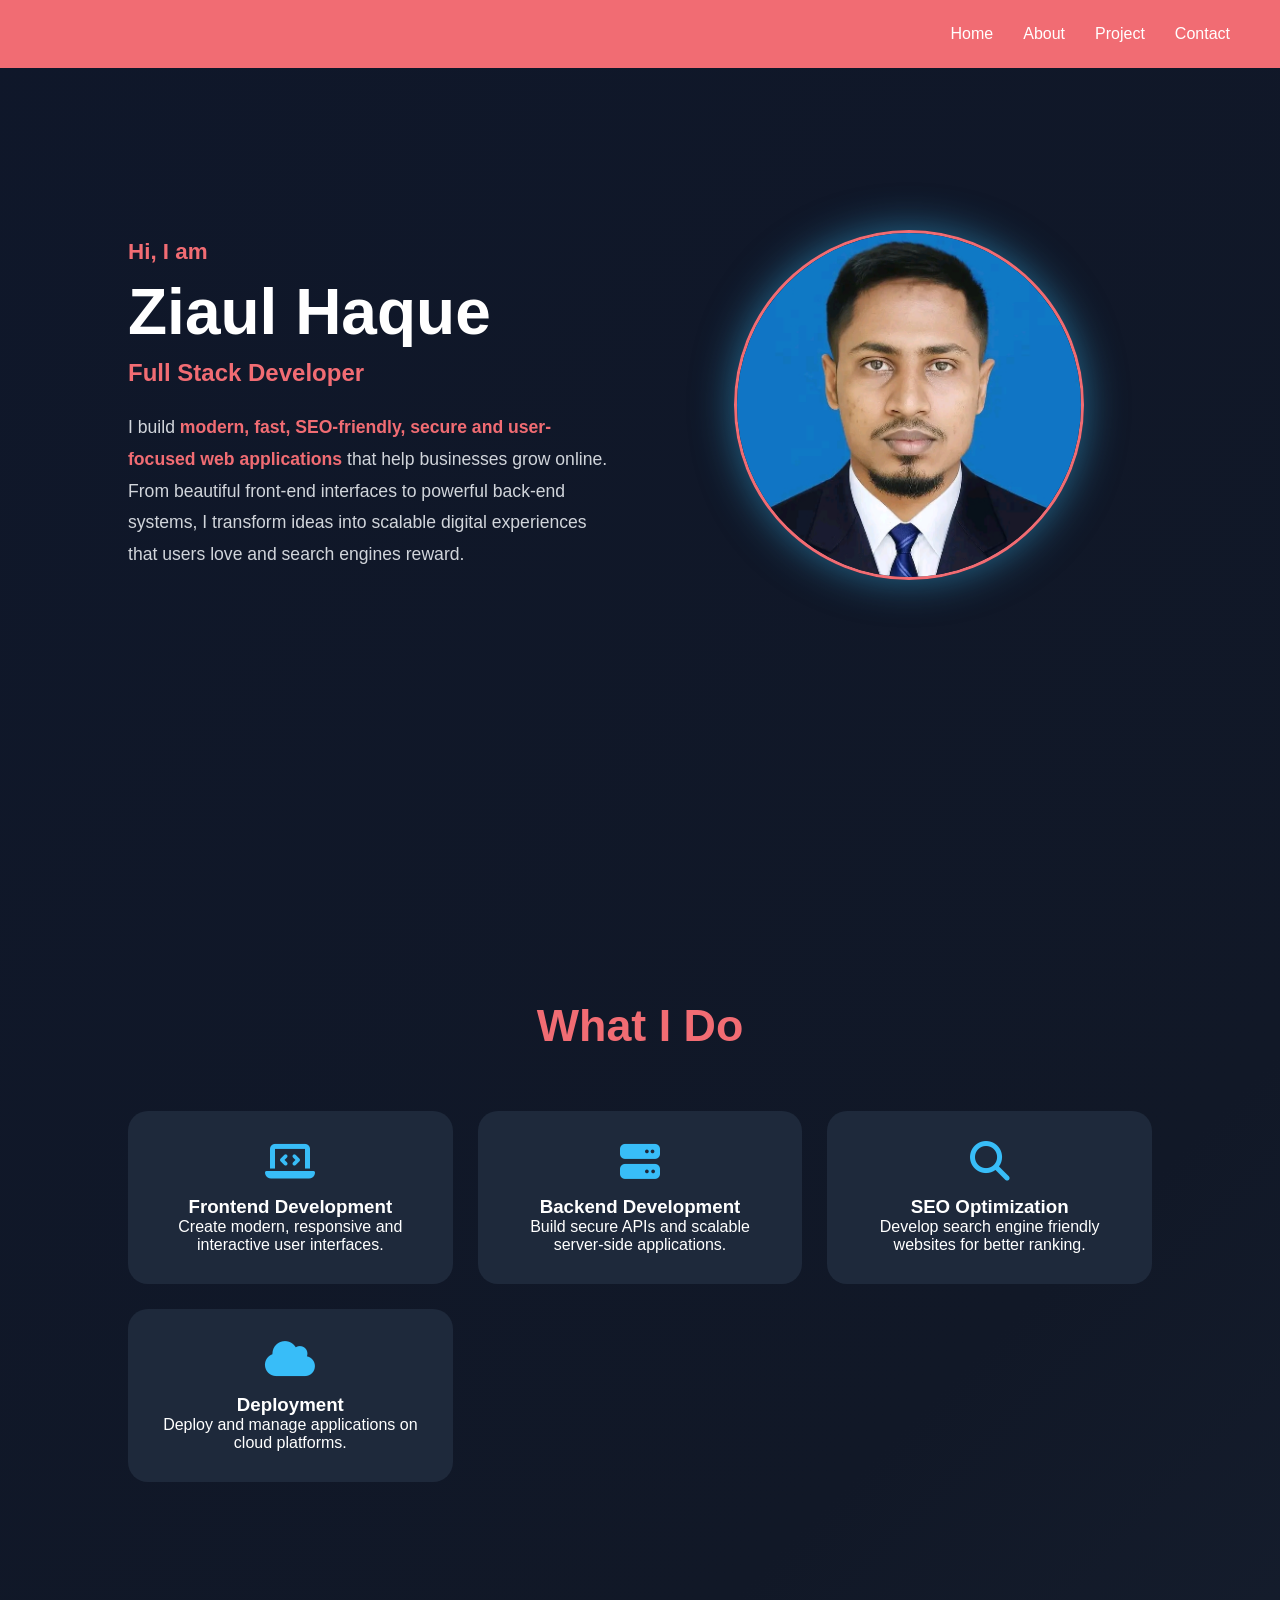
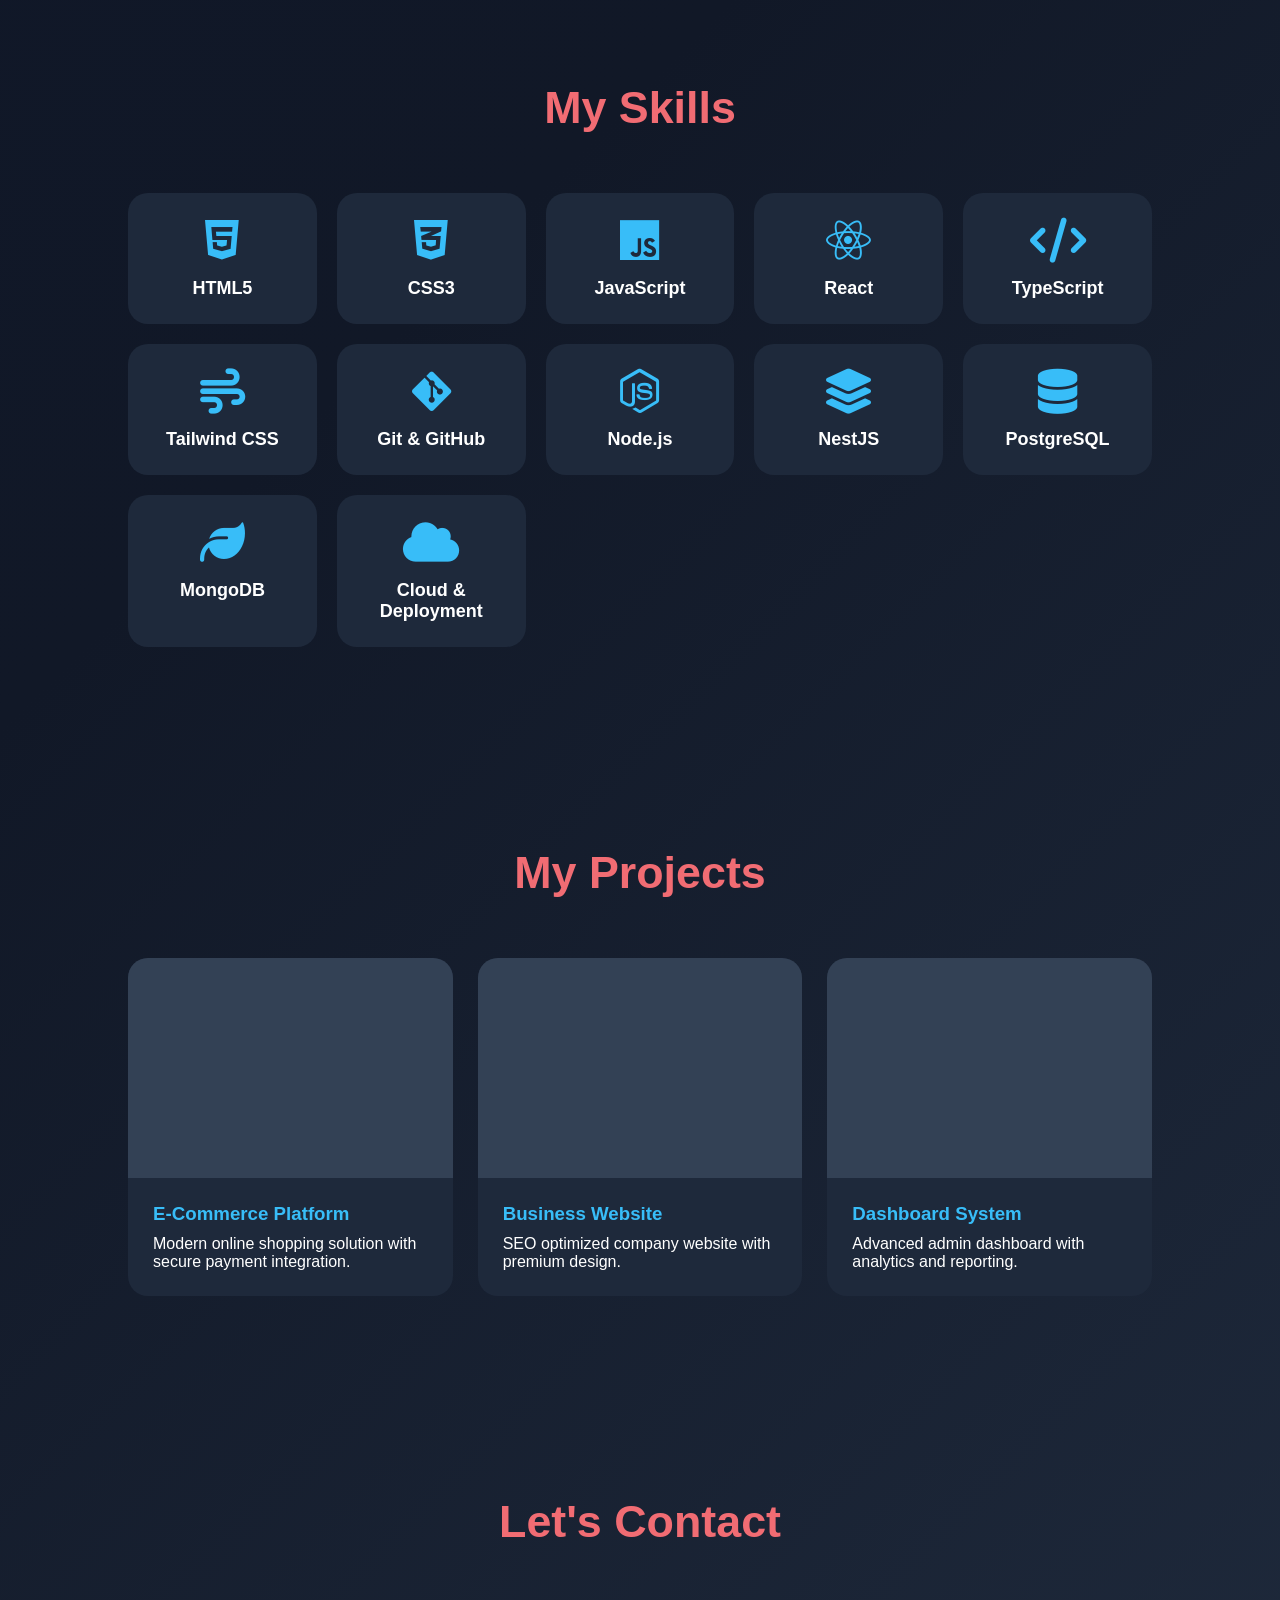
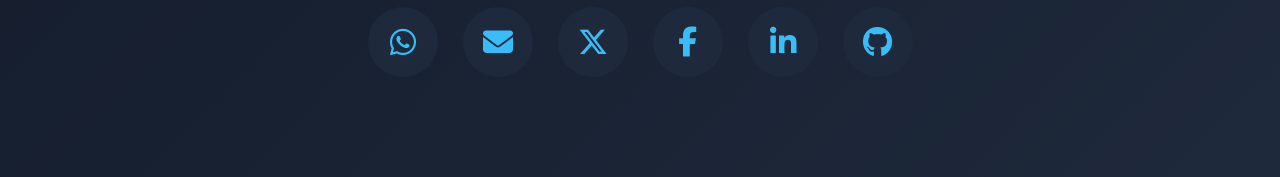
<file: index.html>
<!DOCTYPE html>
<html lang="en">
<head>
<meta charset="UTF-8">
<meta name="viewport" content="width=device-width, initial-scale=1.0">
<title>A Simple Portfolio Website </title>

<link rel="stylesheet" href="https://cdnjs.cloudflare.com/ajax/libs/font-awesome/6.5.1/css/all.min.css">
<link rel="stylesheet" href="style.css">

</head>

<body>

<!-- NAVBAR -->

<nav class="navbar">
    <ul class="nav-links">
        <li><a href="#home">Home</a></li>
        <li><a href="#about">About</a></li>
        <li><a href="#project">Project</a></li>
        <li><a href="#contact">Contact</a></li>
    </ul>
</nav>


<section class="hero" id="home">

<div class="hero-content">

<h3> Hi, I am</h3>

<h1>Ziaul Haque</h1>

<h2>Full Stack Developer</h2>

<p class="about">
I build <span class="highlight">modern, fast, SEO-friendly, secure and user-focused web applications</span> that help businesses grow online.
From beautiful front-end interfaces to powerful back-end systems, I transform ideas into scalable digital experiences that users love and search engines reward.
</p>

</div>

<div class="hero-image">
<img src="portimg.jpeg" alt="Ziaul Haque">
</div>

</section>

<!-- WHAT I DO -->

<section id="services">

<h2 class="section-title" id="about">What I Do</h2>

<div class="services" i>

<div class="service-card">
<i class="fas fa-laptop-code"></i>
<h3>Frontend Development</h3>
<p>Create modern, responsive and interactive user interfaces.</p>
</div>

<div class="service-card">
<i class="fas fa-server"></i>
<h3>Backend Development</h3>
<p>Build secure APIs and scalable server-side applications.</p>
</div>

<div class="service-card">
<i class="fas fa-search"></i>
<h3>SEO Optimization</h3>
<p>Develop search engine friendly websites for better ranking.</p>
</div>

<div class="service-card">
<i class="fas fa-cloud"></i>
<h3>Deployment</h3>
<p>Deploy and manage applications on cloud platforms.</p>
</div>

</div>

</section>


<!-- SKILLS -->
<section>

<h2 class="section-title">My Skills</h2>

<div class="skills-grid">

<div class="skill-card">
<i class="fab fa-html5"></i>
<h4>HTML5</h4>
</div>

<div class="skill-card">
<i class="fab fa-css3-alt"></i>
<h4>CSS3</h4>
</div>

<div class="skill-card">
<i class="fab fa-js"></i>
<h4>JavaScript</h4>
</div>

<div class="skill-card">
    <i class="fab fa-react"></i>
    <h4>React</h4>
</div>

<div class="skill-card">
<i class="fas fa-code"></i>
<h4>TypeScript</h4>
</div>

<div class="skill-card">
<i class="fas fa-wind"></i>
<h4>Tailwind CSS</h4>
</div>

<div class="skill-card">
<i class="fab fa-git-alt"></i>
<h4>Git & GitHub</h4>
</div>

<div class="skill-card">
<i class="fab fa-node-js"></i>
<h4>Node.js</h4>
</div>

<div class="skill-card">
<i class="fas fa-layer-group"></i>
<h4>NestJS</h4>
</div>

<div class="skill-card">
<i class="fas fa-database"></i>
<h4>PostgreSQL</h4>
</div>

<div class="skill-card">
<i class="fas fa-leaf"></i>
<h4>MongoDB</h4>
</div>

<div class="skill-card">
<i class="fas fa-cloud"></i>
<h4>Cloud & Deployment</h4>
</div>

</div>

</section>


<!-- PROJECTS -->
<section>

<h2 class="section-title">My Projects</h2>

<div class="projects" id="project">

<div class="project-card">
<div class="project-img"></div>
<div class="project-content">
<h3>E-Commerce Platform</h3>
<p>Modern online shopping solution with secure payment integration.</p>
</div>
</div>

<div class="project-card">
<div class="project-img"></div>
<div class="project-content">
<h3>Business Website</h3>
<p>SEO optimized company website with premium design.</p>
</div>
</div>

<div class="project-card">
<div class="project-img"></div>
<div class="project-content">
<h3>Dashboard System</h3>
<p>Advanced admin dashboard with analytics and reporting.</p>
</div>
</div>

</div>

</section>


<!-- CONTACT -->

<section class="contact" id="contact">

<h2 class="section-title">Let's Contact</h2>

<div class="social-icons">

<a href="#"><i class="fab fa-whatsapp"></i></a>

<a href="#"><i class="fas fa-envelope"></i></a>

<a href="#"><i class="fab fa-x-twitter"></i></a>

<a href="#"><i class="fab fa-facebook-f"></i></a>

<a href="#"><i class="fab fa-linkedin-in"></i></a>

<a href="#"><i class="fab fa-github"></i></a>

</div>
</section>

</body>
</html>
</file>
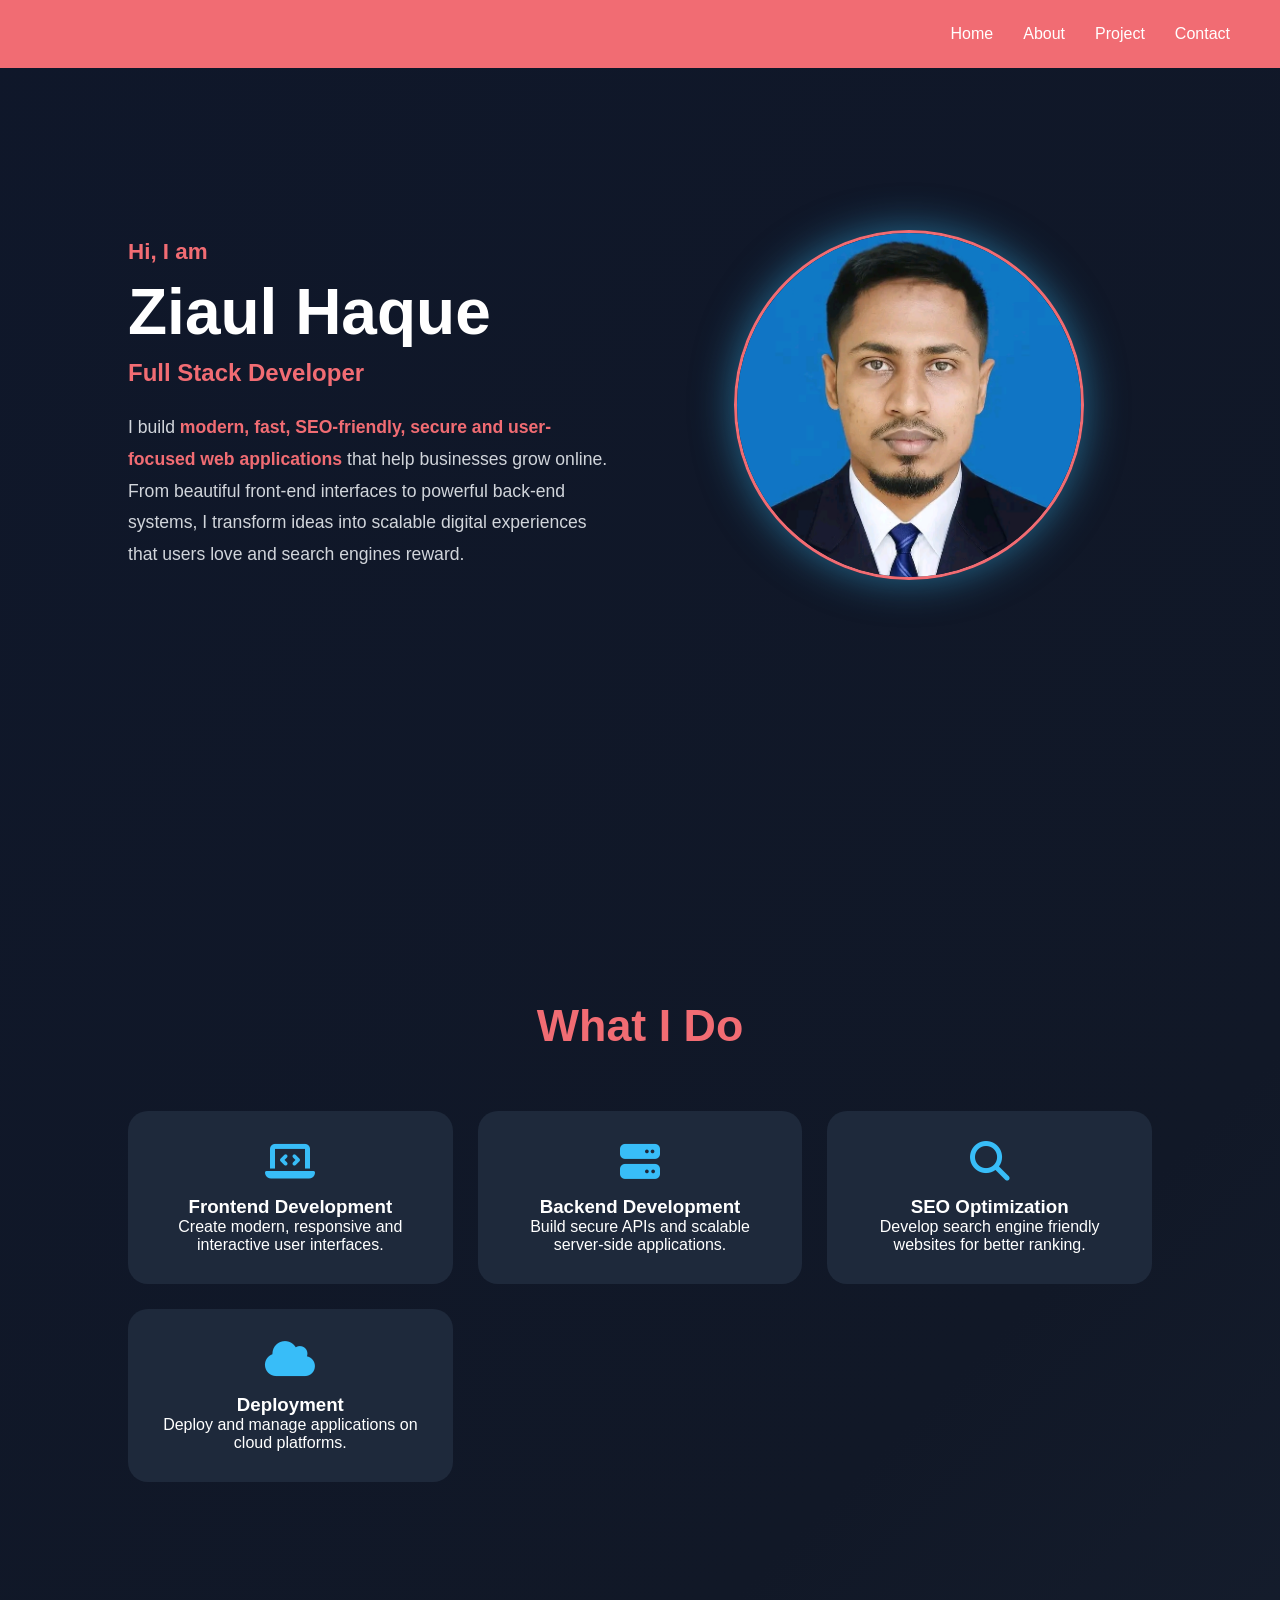
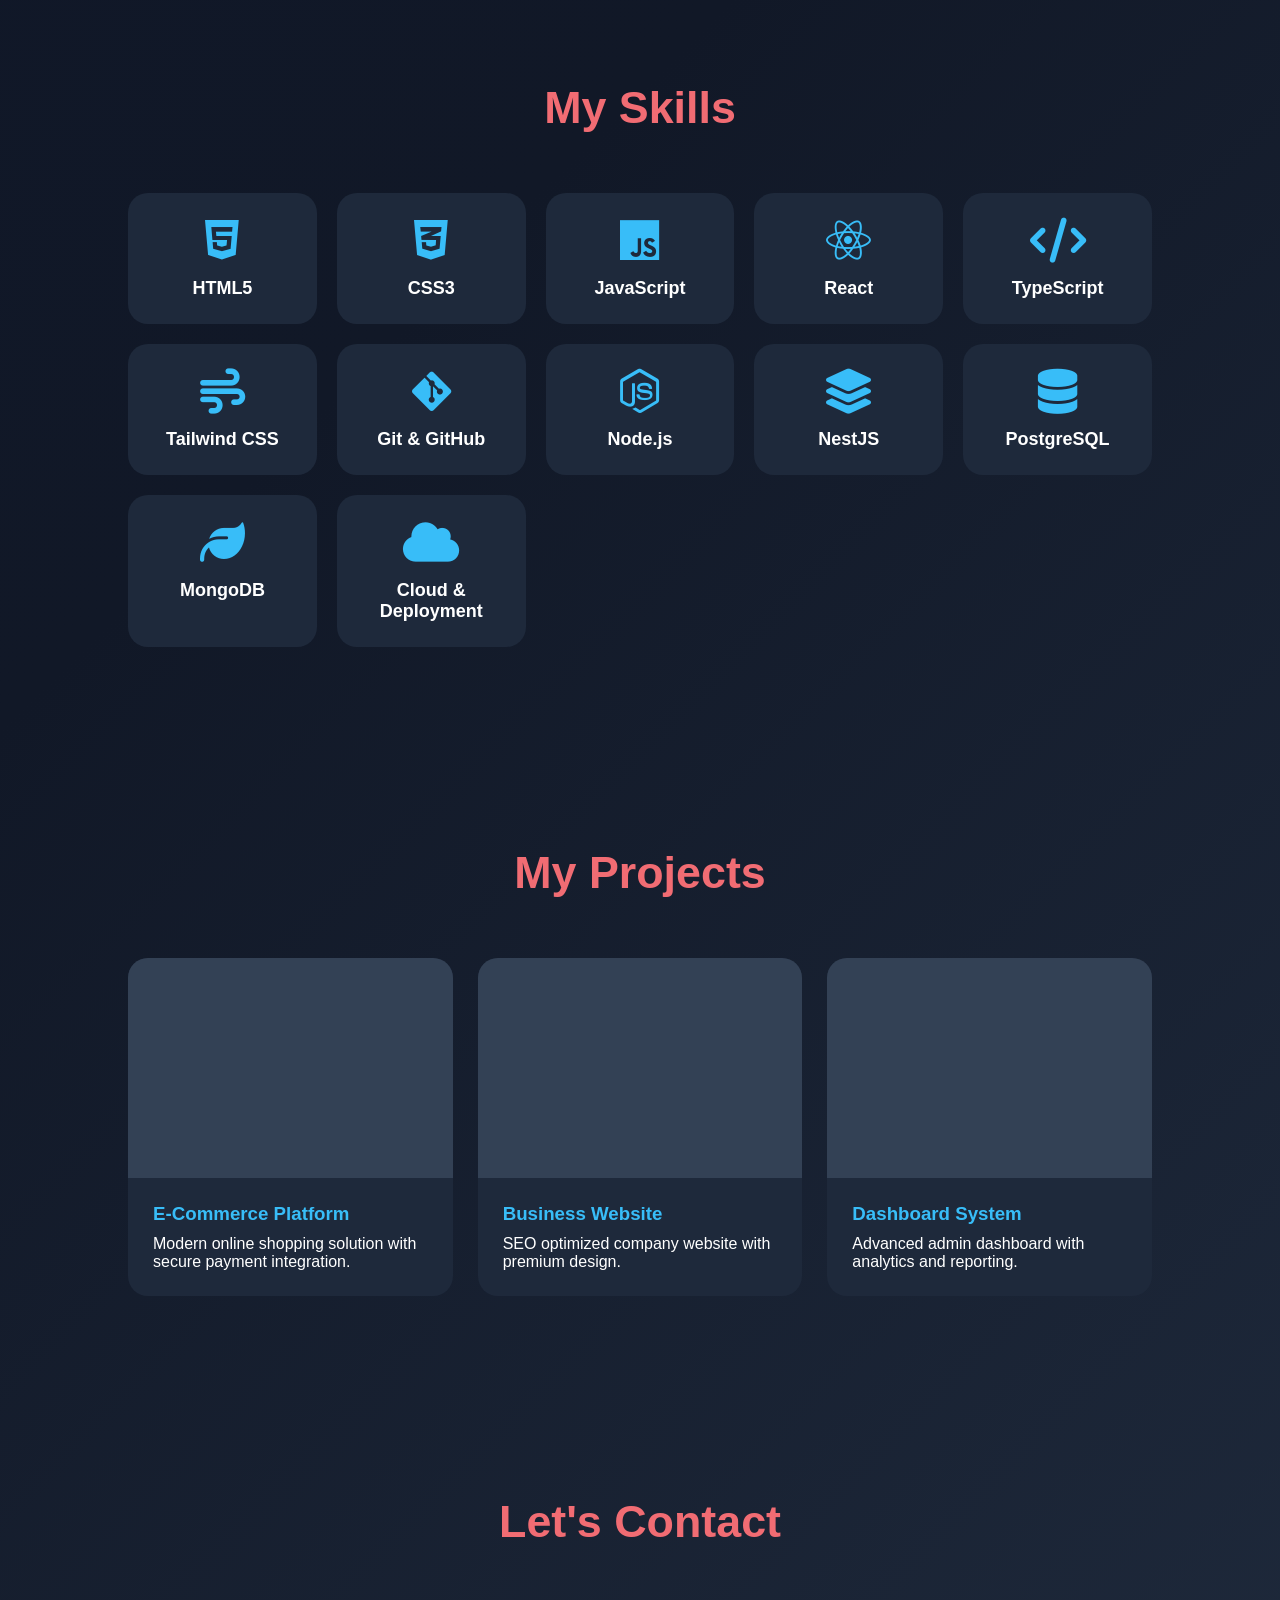
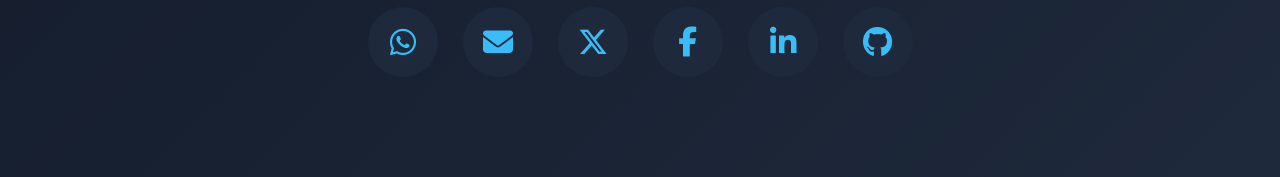
<file: portfolio1.html>
<!DOCTYPE html>
<html lang="en">
<head>
<meta charset="UTF-8">
<meta name="viewport" content="width=device-width, initial-scale=1.0">
<title>A Simple Portfolio Website </title>

<link rel="stylesheet" href="https://cdnjs.cloudflare.com/ajax/libs/font-awesome/6.5.1/css/all.min.css">
<link rel="stylesheet" href="simple-portfolio.css">

</head>

<body>

<!-- NAVBAR -->

<nav class="navbar">
    <ul class="nav-links">
        <li><a href="#home">Home</a></li>
        <li><a href="#about">About</a></li>
        <li><a href="#project">Project</a></li>
        <li><a href="#contact">Contact</a></li>
    </ul>
</nav>


<section class="hero" id="home">

<div class="hero-content">

<h3> Hi, I am</h3>

<h1>Ziaul Haque</h1>

<h2>Full Stack Developer</h2>

<p class="about">
I build <span class="highlight">modern, fast, SEO-friendly, secure and user-focused web applications</span> that help businesses grow online.
From beautiful front-end interfaces to powerful back-end systems, I transform ideas into scalable digital experiences that users love and search engines reward.
</p>

</div>

<div class="hero-image">
<img src="portimg.jpeg" alt="Ziaul Haque">
</div>

</section>

<!-- WHAT I DO -->

<section id="services">

<h2 class="section-title" id="about">What I Do</h2>

<div class="services" i>

<div class="service-card">
<i class="fas fa-laptop-code"></i>
<h3>Frontend Development</h3>
<p>Create modern, responsive and interactive user interfaces.</p>
</div>

<div class="service-card">
<i class="fas fa-server"></i>
<h3>Backend Development</h3>
<p>Build secure APIs and scalable server-side applications.</p>
</div>

<div class="service-card">
<i class="fas fa-search"></i>
<h3>SEO Optimization</h3>
<p>Develop search engine friendly websites for better ranking.</p>
</div>

<div class="service-card">
<i class="fas fa-cloud"></i>
<h3>Deployment</h3>
<p>Deploy and manage applications on cloud platforms.</p>
</div>

</div>

</section>


<!-- SKILLS -->
<section>

<h2 class="section-title">My Skills</h2>

<div class="skills-grid">

<div class="skill-card">
<i class="fab fa-html5"></i>
<h4>HTML5</h4>
</div>

<div class="skill-card">
<i class="fab fa-css3-alt"></i>
<h4>CSS3</h4>
</div>

<div class="skill-card">
<i class="fab fa-js"></i>
<h4>JavaScript</h4>
</div>

<div class="skill-card">
    <i class="fab fa-react"></i>
    <h4>React</h4>
</div>

<div class="skill-card">
<i class="fas fa-code"></i>
<h4>TypeScript</h4>
</div>

<div class="skill-card">
<i class="fas fa-wind"></i>
<h4>Tailwind CSS</h4>
</div>

<div class="skill-card">
<i class="fab fa-git-alt"></i>
<h4>Git & GitHub</h4>
</div>

<div class="skill-card">
<i class="fab fa-node-js"></i>
<h4>Node.js</h4>
</div>

<div class="skill-card">
<i class="fas fa-layer-group"></i>
<h4>NestJS</h4>
</div>

<div class="skill-card">
<i class="fas fa-database"></i>
<h4>PostgreSQL</h4>
</div>

<div class="skill-card">
<i class="fas fa-leaf"></i>
<h4>MongoDB</h4>
</div>

<div class="skill-card">
<i class="fas fa-cloud"></i>
<h4>Cloud & Deployment</h4>
</div>

</div>

</section>


<!-- PROJECTS -->
<section>

<h2 class="section-title">My Projects</h2>

<div class="projects" id="project">

<div class="project-card">
<div class="project-img"></div>
<div class="project-content">
<h3>E-Commerce Platform</h3>
<p>Modern online shopping solution with secure payment integration.</p>
</div>
</div>

<div class="project-card">
<div class="project-img"></div>
<div class="project-content">
<h3>Business Website</h3>
<p>SEO optimized company website with premium design.</p>
</div>
</div>

<div class="project-card">
<div class="project-img"></div>
<div class="project-content">
<h3>Dashboard System</h3>
<p>Advanced admin dashboard with analytics and reporting.</p>
</div>
</div>

</div>

</section>


<!-- CONTACT -->

<section class="contact" id="contact">

<h2 class="section-title">Let's Contact</h2>

<div class="social-icons">

<a href="#"><i class="fab fa-whatsapp"></i></a>

<a href="#"><i class="fas fa-envelope"></i></a>

<a href="#"><i class="fab fa-x-twitter"></i></a>

<a href="#"><i class="fab fa-facebook-f"></i></a>

<a href="#"><i class="fab fa-linkedin-in"></i></a>

<a href="#"><i class="fab fa-github"></i></a>

</div>
</section>

</body>
</html>
</file>
<file: style.css>
*{
    margin:0;
    padding:0;
    box-sizing:border-box;
    font-family:'Poppins',sans-serif;
    scroll-behavior:smooth;
}


body{
    background:linear-gradient(135deg,#0f172a,#111827,#1e293b);
    color:white;
}

.navbar{
    position:fixed;
    top:0;
    left:0;
    width:100%;
    padding:25px 50px;
    display:flex;
    justify-content:flex-end;
    align-items:center;
    background:#f16c73;
    backdrop-filter:blur(12px);
    z-index:1000;
}

.nav-links{
    display:flex;
    text-decoration:none;
    list-style:none;
    gap:30px;
    color:#fff;
    font-size:1rem;
    font-weight:500;
    position:relative;
    transition:.3s;
}

.nav-links a{
    color:#fff;
    text-decoration:none;
    position:relative;
    transition:.3s;
}

.nav-links a:hover{
    color:#38bdf8;
}

.nav-links a::after{
    content:'';
    position:absolute;
    left:0;
    bottom:-5px;
    width:0;
    height:2px;
    background:#38bdf8;
    transition:.3s;
}

.nav-links a:hover::after{
    width:100%;
}


.hero{
    padding-top:10px;
}

@media(max-width:768px){

.navbar{
    justify-content:center;
    padding:18px 5%;
}

.nav-links{
    gap:20px;
}

.nav-links a{
    font-size:.9rem;
}

}



section{
    padding:100px 10%;
}

.section-title{
    text-align:center;
    font-size:2.8rem;
    margin-bottom:60px;
    color:#f16c73;
}



.hero{
    min-height:100vh;
    display:flex;
    align-items:center;
    justify-content:space-between;
    gap:50px;
}

.hero-content{
    flex:1;
}

.hero-content h3{
     color:#f16c73;
    font-size:1.4rem;
}

.hero-content h1{
    font-size:4rem;
    margin:10px 0;
}

.hero-content h2
    
{color:#f16c73;

    margin-bottom:25px;
}

.about{
    font-size:1.1rem;
    line-height:1.8;
    color:#d1d5db;
}

.highlight{
    color:#f16c73;
    font-weight:600;
}

.hero-image{
    flex:1;
    display:flex;
    justify-content:center;
}

.hero-image img{
    width:350px;
    height:350px;
    object-fit:cover;
    border-radius:50%;
    border:3px solid#f16c73;
    box-shadow:0 0 40px rgba(56,189,248,.5);
}


.services{
    display:grid;
    grid-template-columns:repeat(auto-fit,minmax(250px,1fr));
    gap:25px;
}

.service-card{
    background:#1e293b;
    padding:30px;
    border-radius:20px;
    transition:.4s;
    text-align:center;
}

.service-card:hover{
    transform:translateY(-10px);
    box-shadow:0 10px 30px #f16c73;

}

.service-card i{
    font-size:40px;
    color:#38bdf8;
    margin-bottom:15px;
}


.skills-grid{
    display:grid;
    grid-template-columns:repeat(auto-fit,minmax(180px,1fr));
    gap:20px;
}

.skill-card{
    background:#1e293b;
    border-radius:20px;
    padding:25px;
    text-align:center;
    transition:.4s;
    cursor:pointer;
}

.skill-card:hover{
    transform:translateY(-8px) scale(1.05);
    box-shadow:0 10px 30px #f16c73;
}

.skill-card i{
    font-size:45px;
    margin-bottom:15px;
    color:#38bdf8;
}

.skill-card h4{
    font-size:18px;
}


.projects{
    display:grid;
    grid-template-columns:repeat(auto-fit,minmax(300px,1fr));
    gap:25px;
}

.project-card{
    background:#1e293b;
    border-radius:20px;
    overflow:hidden;
    transition:.4s;
}

.project-card:hover{
    transform:translateY(-10px);
    box-shadow:0 10px 30px #f16c73;
}

.project-img{
    height:220px;
    background:#334155;
}

.project-content{
    padding:25px;
}

.project-content h3{
    margin-bottom:10px;
    color:#38bdf8;
}


.contact{
    text-align:center;
}

.social-icons{
    display:flex;
    justify-content:center;
    gap:25px;
    margin-top:40px;
}

.social-icons a{
    width:70px;
    height:70px;
    background:#1e293b;
    border-radius:50%;
    display:flex;
    align-items:center;
    justify-content:center;
    text-decoration:none;
    color:#38bdf8;
    font-size:30px;
    transition:.4s;
}

.social-icons a:hover{
    transform:translateY(-8px);
    background:#38bdf8;
    color:white;
    box-shadow:0 10px 25px #f16c73;
}


@media(max-width:900px){

.hero{
    flex-direction:column-reverse;
    text-align:center;
    padding-top:50px;
}

.hero-content h1{
    font-size:3rem;
}

.hero-image img{
    width:280px;
    height:280px;
}

}
</file>
<file: simple-portfolio.css>
*{
    margin:0;
    padding:0;
    box-sizing:border-box;
    font-family:'Poppins',sans-serif;
    scroll-behavior:smooth;
}


body{
    background:linear-gradient(135deg,#0f172a,#111827,#1e293b);
    color:white;
}

.navbar{
    position:fixed;
    top:0;
    left:0;
    width:100%;
    padding:25px 50px;
    display:flex;
    justify-content:flex-end;
    align-items:center;
    background:#f16c73;
    backdrop-filter:blur(12px);
    z-index:1000;
}

.nav-links{
    display:flex;
    text-decoration:none;
    list-style:none;
    gap:30px;
    color:#fff;
    font-size:1rem;
    font-weight:500;
    position:relative;
    transition:.3s;
}

.nav-links a{
    color:#fff;
    text-decoration:none;
    position:relative;
    transition:.3s;
}

.nav-links a:hover{
    color:#38bdf8;
}

.nav-links a::after{
    content:'';
    position:absolute;
    left:0;
    bottom:-5px;
    width:0;
    height:2px;
    background:#38bdf8;
    transition:.3s;
}

.nav-links a:hover::after{
    width:100%;
}


.hero{
    padding-top:10px;
}

@media(max-width:768px){

.navbar{
    justify-content:center;
    padding:18px 5%;
}

.nav-links{
    gap:20px;
}

.nav-links a{
    font-size:.9rem;
}

}



section{
    padding:100px 10%;
}

.section-title{
    text-align:center;
    font-size:2.8rem;
    margin-bottom:60px;
    color:#f16c73;
}



.hero{
    min-height:100vh;
    display:flex;
    align-items:center;
    justify-content:space-between;
    gap:50px;
}

.hero-content{
    flex:1;
}

.hero-content h3{
     color:#f16c73;
    font-size:1.4rem;
}

.hero-content h1{
    font-size:4rem;
    margin:10px 0;
}

.hero-content h2
    
{color:#f16c73;

    margin-bottom:25px;
}

.about{
    font-size:1.1rem;
    line-height:1.8;
    color:#d1d5db;
}

.highlight{
    color:#f16c73;
    font-weight:600;
}

.hero-image{
    flex:1;
    display:flex;
    justify-content:center;
}

.hero-image img{
    width:350px;
    height:350px;
    object-fit:cover;
    border-radius:50%;
    border:3px solid#f16c73;
    box-shadow:0 0 40px rgba(56,189,248,.5);
}


.services{
    display:grid;
    grid-template-columns:repeat(auto-fit,minmax(250px,1fr));
    gap:25px;
}

.service-card{
    background:#1e293b;
    padding:30px;
    border-radius:20px;
    transition:.4s;
    text-align:center;
}

.service-card:hover{
    transform:translateY(-10px);
    box-shadow:0 10px 30px #f16c73;

}

.service-card i{
    font-size:40px;
    color:#38bdf8;
    margin-bottom:15px;
}


.skills-grid{
    display:grid;
    grid-template-columns:repeat(auto-fit,minmax(180px,1fr));
    gap:20px;
}

.skill-card{
    background:#1e293b;
    border-radius:20px;
    padding:25px;
    text-align:center;
    transition:.4s;
    cursor:pointer;
}

.skill-card:hover{
    transform:translateY(-8px) scale(1.05);
    box-shadow:0 10px 30px #f16c73;
}

.skill-card i{
    font-size:45px;
    margin-bottom:15px;
    color:#38bdf8;
}

.skill-card h4{
    font-size:18px;
}


.projects{
    display:grid;
    grid-template-columns:repeat(auto-fit,minmax(300px,1fr));
    gap:25px;
}

.project-card{
    background:#1e293b;
    border-radius:20px;
    overflow:hidden;
    transition:.4s;
}

.project-card:hover{
    transform:translateY(-10px);
    box-shadow:0 10px 30px #f16c73;
}

.project-img{
    height:220px;
    background:#334155;
}

.project-content{
    padding:25px;
}

.project-content h3{
    margin-bottom:10px;
    color:#38bdf8;
}


.contact{
    text-align:center;
}

.social-icons{
    display:flex;
    justify-content:center;
    gap:25px;
    margin-top:40px;
}

.social-icons a{
    width:70px;
    height:70px;
    background:#1e293b;
    border-radius:50%;
    display:flex;
    align-items:center;
    justify-content:center;
    text-decoration:none;
    color:#38bdf8;
    font-size:30px;
    transition:.4s;
}

.social-icons a:hover{
    transform:translateY(-8px);
    background:#38bdf8;
    color:white;
    box-shadow:0 10px 25px #f16c73;
}


@media(max-width:900px){

.hero{
    flex-direction:column-reverse;
    text-align:center;
    padding-top:50px;
}

.hero-content h1{
    font-size:3rem;
}

.hero-image img{
    width:280px;
    height:280px;
}

}
</file>
